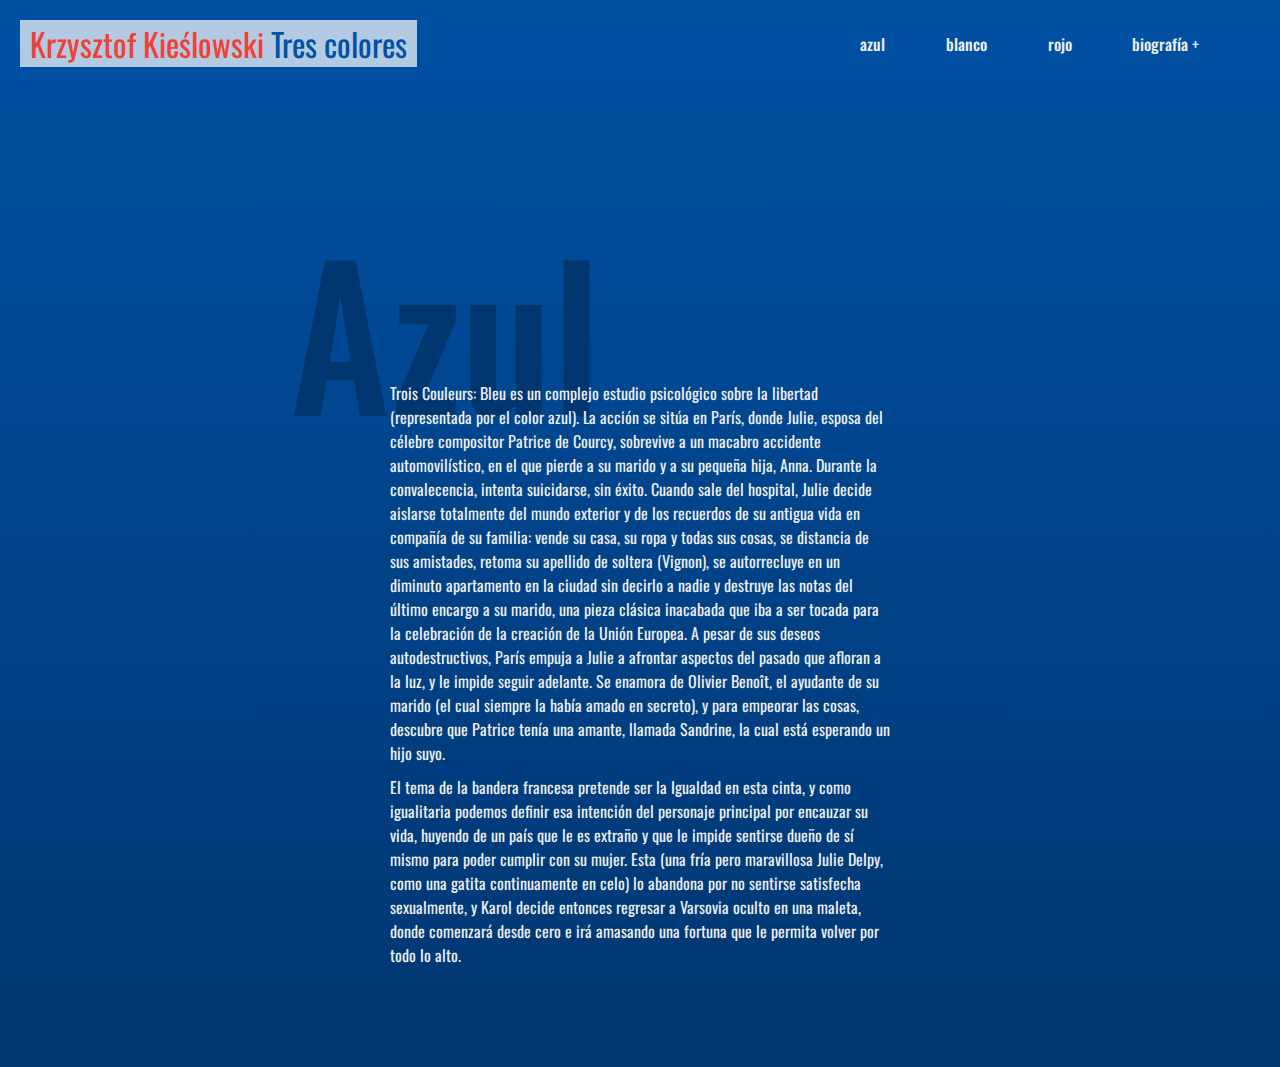
<file: azul.html>
<!DOCTYPE html>
<html>
<head>
	<meta charset="utf-8">
	<meta name="viewport" content="width=device-width, initial-scale=1">
	<link rel="preconnect" href="https://fonts.googleapis.com">
	<link rel="preconnect" href="https://fonts.gstatic.com" crossorigin>
	<link href="https://fonts.googleapis.com/css2?family=Oswald:wght@400;500&display=swap" rel="stylesheet">
	<link rel="stylesheet" type="text/css" href="css/estilo.css">
	<title>Krzysztof Kieślowski - Tres colores</title>
</head>
<body class="blanco azul">
	<header class="cabecera-interna">
		<h1><a href="index.html">Krzysztof Kieślowski <span>Tres colores</span></a></h1>
		<nav>
			<ul>
				<li><a href="azul.html">Azul</a></li>
				<li><a href="blanco.html">Blanco</a></li>
				<li><a href="rojo.html">Rojo</a></li>
				<li><a href="bio.html">Biografía</a></li>
			</ul>
		</nav>
	</header>
	<section class="contenedor">
		<h2>Azul</h2>
		<p>Trois Couleurs: Bleu es un complejo estudio psicológico sobre la libertad (representada por el color azul). La acción se sitúa en París, donde Julie, esposa del célebre compositor Patrice de Courcy, sobrevive a un macabro accidente automovilístico, en el que pierde a su marido y a su pequeña hija, Anna. Durante la convalecencia, intenta suicidarse, sin éxito. Cuando sale del hospital, Julie decide aislarse totalmente del mundo exterior y de los recuerdos de su antigua vida en compañía de su familia: vende su casa, su ropa y todas sus cosas, se distancia de sus amistades, retoma su apellido de soltera (Vignon), se autorrecluye en un diminuto apartamento en la ciudad sin decirlo a nadie y destruye las notas del último encargo a su marido, una pieza clásica inacabada que iba a ser tocada para la celebración de la creación de la Unión Europea.

		A pesar de sus deseos autodestructivos, París empuja a Julie a afrontar aspectos del pasado que afloran a la luz, y le impide seguir adelante. Se enamora de Olivier Benoît, el ayudante de su marido (el cual siempre la había amado en secreto), y para empeorar las cosas, descubre que Patrice tenía una amante, llamada Sandrine, la cual está esperando un hijo suyo.</p>

		<p>El tema de la bandera francesa pretende ser la Igualdad en esta cinta, y como igualitaria podemos definir esa intención del personaje principal por encauzar su vida, huyendo de un país que le es extraño y que le impide sentirse dueño de sí mismo para poder cumplir con su mujer. Esta (una fría pero maravillosa Julie Delpy, como una gatita continuamente en celo) lo abandona por no sentirse satisfecha sexualmente, y Karol decide entonces regresar a Varsovia oculto en una maleta, donde comenzará desde cero e irá amasando una fortuna que le permita volver por todo lo alto.</p>
	</section>
</body>
</html>
</file>
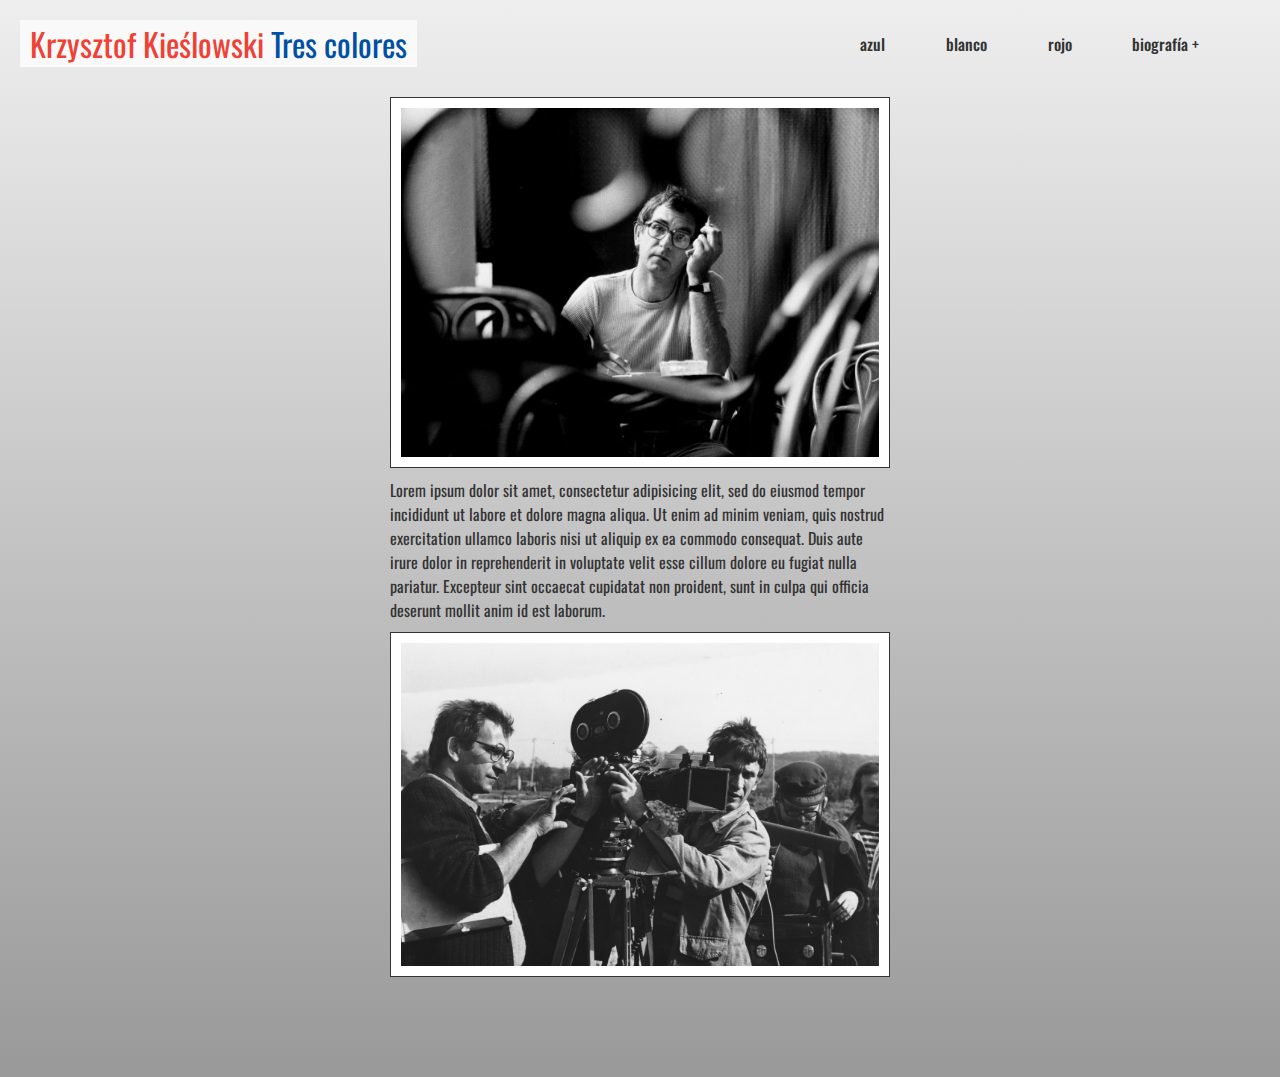
<file: bio.html>
<!DOCTYPE html>
<html>
<head>
	<meta charset="utf-8">
	<meta name="viewport" content="width=device-width, initial-scale=1">
	<link rel="preconnect" href="https://fonts.googleapis.com">
	<link rel="preconnect" href="https://fonts.gstatic.com" crossorigin>
	<link href="https://fonts.googleapis.com/css2?family=Oswald:wght@400;500&display=swap" rel="stylesheet">
	<link rel="stylesheet" type="text/css" href="css/estilo.css">
	<title>Krzysztof Kieślowski - Tres colores</title>
</head>
<body class="blanco">
	<header class="cabecera-interna">
		<h1><a href="index.html">Krzysztof Kieślowski <span>Tres colores</span></a></h1>
		<nav>
			<ul>
				<li><a href="azul.html">Azul</a></li>
				<li><a href="blanco.html">Blanco</a></li>
				<li><a href="rojo.html">Rojo</a></li>
				<li><a href="bio.html">Biografía</a></li>
			</ul>
		</nav>
	</header>
	<section class="contenedor">
	<img src="img/k01.jpg">
	<p>Lorem ipsum dolor sit amet, consectetur adipisicing elit, sed do eiusmod
	tempor incididunt ut labore et dolore magna aliqua. Ut enim ad minim veniam,
	quis nostrud exercitation ullamco laboris nisi ut aliquip ex ea commodo
	consequat. Duis aute irure dolor in reprehenderit in voluptate velit esse
	cillum dolore eu fugiat nulla pariatur. Excepteur sint occaecat cupidatat non
	proident, sunt in culpa qui officia deserunt mollit anim id est laborum.</p>
	<img src="img/k02.jpg">	
	</section>
</body>
</html>
</file>
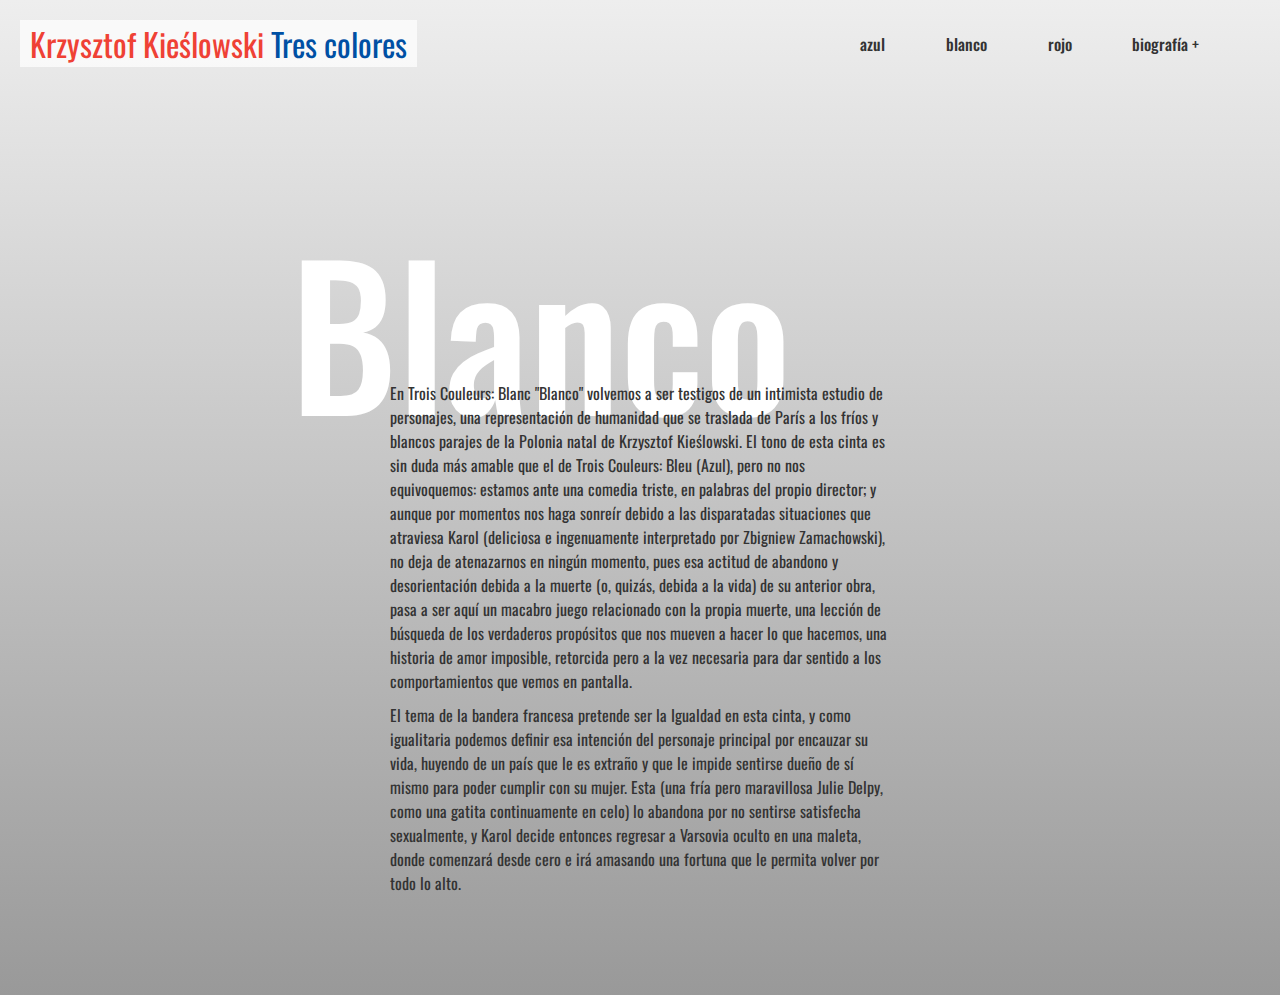
<file: blanco.html>
<!DOCTYPE html>
<html>
<head>
	<meta charset="utf-8">
	<meta name="viewport" content="width=device-width, initial-scale=1">
	<link rel="preconnect" href="https://fonts.googleapis.com">
	<link rel="preconnect" href="https://fonts.gstatic.com" crossorigin>
	<link href="https://fonts.googleapis.com/css2?family=Oswald:wght@400;500&display=swap" rel="stylesheet">
	<link rel="stylesheet" type="text/css" href="css/estilo.css">
	<title>Krzysztof Kieślowski - Tres colores</title>
</head>
<body class="blanco">
	<header class="cabecera-interna">
		<h1><a href="index.html">Krzysztof Kieślowski <span>Tres colores</span></a></h1>
		<nav>
			<ul>
				<li><a href="azul.html">Azul</a></li>
				<li><a href="blanco.html">Blanco</a></li>
				<li><a href="rojo.html">Rojo</a></li>
				<li><a href="bio.html">Biografía</a></li>
			</ul>
		</nav>
	</header>
	<section class="contenedor">
		<h2>Blanco</h2>
		<p>En Trois Couleurs: Blanc "Blanco" volvemos a ser testigos de un intimista estudio de personajes, una representación de humanidad que se traslada de París a los fríos y blancos parajes de la Polonia natal de Krzysztof Kieślowski. El tono de esta cinta es sin duda más amable que el de Trois Couleurs: Bleu (Azul), pero no nos equivoquemos: estamos ante una comedia triste, en palabras del propio director; y aunque por momentos nos haga sonreír debido a las disparatadas situaciones que atraviesa Karol (deliciosa e ingenuamente interpretado por Zbigniew Zamachowski), no deja de atenazarnos en ningún momento, pues esa actitud de abandono y desorientación debida a la muerte (o, quizás, debida a la vida) de su anterior obra, pasa a ser aquí un macabro juego relacionado con la propia muerte, una lección de búsqueda de los verdaderos propósitos que nos mueven a hacer lo que hacemos, una historia de amor imposible, retorcida pero a la vez necesaria para dar sentido a los comportamientos que vemos en pantalla.</p>

		<p>El tema de la bandera francesa pretende ser la Igualdad en esta cinta, y como igualitaria podemos definir esa intención del personaje principal por encauzar su vida, huyendo de un país que le es extraño y que le impide sentirse dueño de sí mismo para poder cumplir con su mujer. Esta (una fría pero maravillosa Julie Delpy, como una gatita continuamente en celo) lo abandona por no sentirse satisfecha sexualmente, y Karol decide entonces regresar a Varsovia oculto en una maleta, donde comenzará desde cero e irá amasando una fortuna que le permita volver por todo lo alto.</p>
	</section>
</body>
</html>
</file>
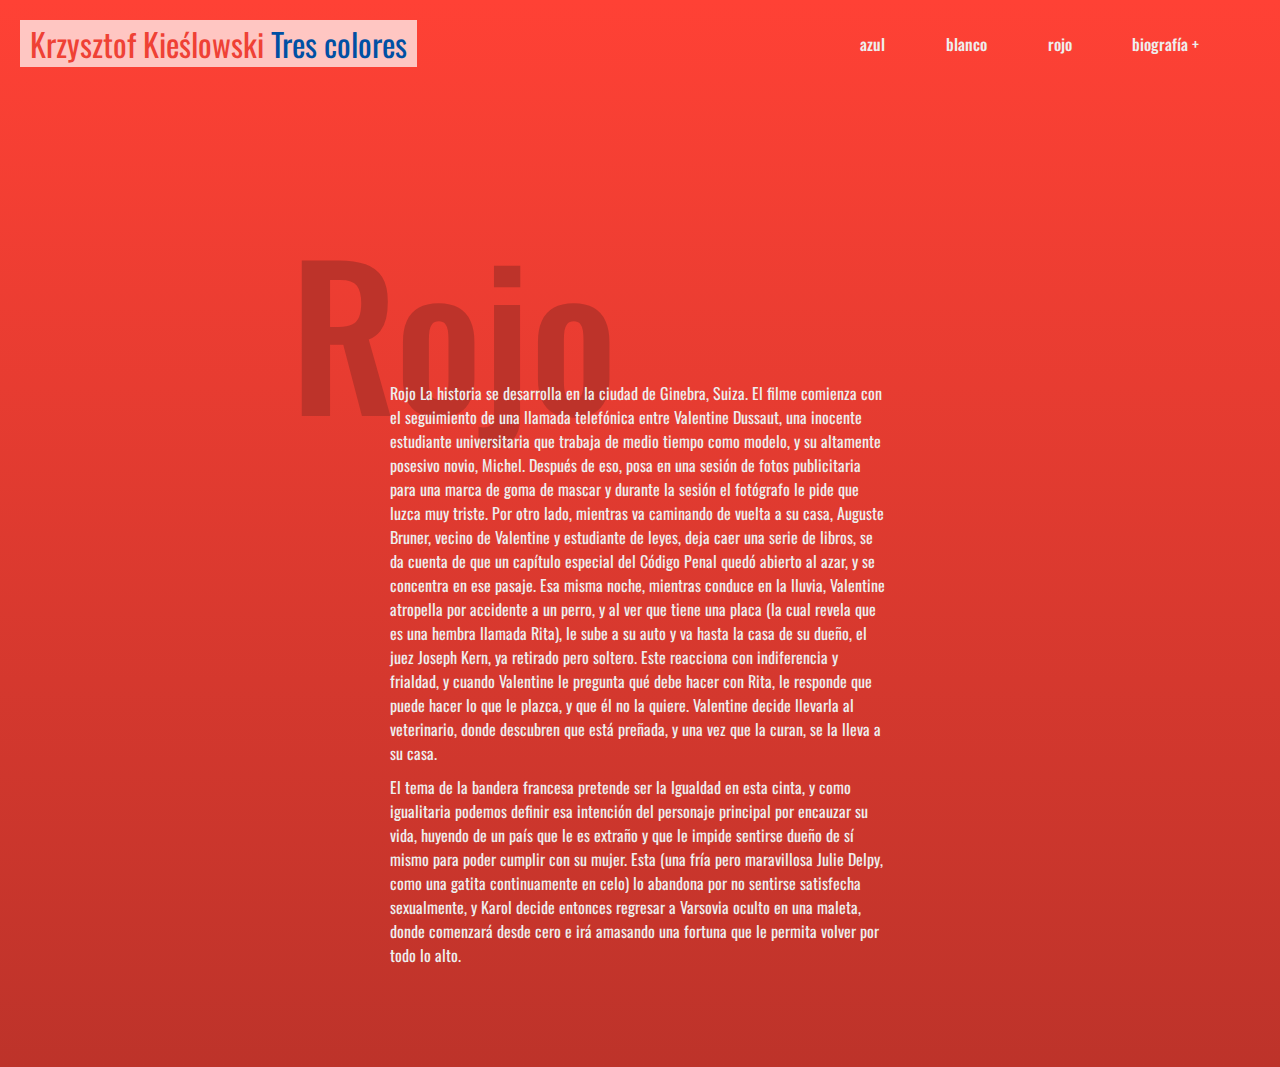
<file: rojo.html>
<!DOCTYPE html>
<html>
<head>
	<meta charset="utf-8">
	<meta name="viewport" content="width=device-width, initial-scale=1">
	<link rel="preconnect" href="https://fonts.googleapis.com">
	<link rel="preconnect" href="https://fonts.gstatic.com" crossorigin>
	<link href="https://fonts.googleapis.com/css2?family=Oswald:wght@400;500&display=swap" rel="stylesheet">
	<link rel="stylesheet" type="text/css" href="css/estilo.css">
	<title>Krzysztof Kieślowski - Tres colores</title>
</head>
<body class="blanco rojo">
	<header class="cabecera-interna">
		<h1><a href="index.html">Krzysztof Kieślowski <span>Tres colores</span></a></h1>
		<nav>
			<ul>
				<li><a href="azul.html">Azul</a></li>
				<li><a href="blanco.html">Blanco</a></li>
				<li><a href="rojo.html">Rojo</a></li>
				<li><a href="bio.html">Biografía</a></li>
			</ul>
		</nav>
	</header>
	<section class="contenedor">
		<h2>Rojo</h2>
		<p>Rojo
		La historia se desarrolla en la ciudad de Ginebra, Suiza. El filme comienza con el seguimiento de una llamada telefónica entre Valentine Dussaut, una inocente estudiante universitaria que trabaja de medio tiempo como modelo, y su altamente posesivo novio, Michel. Después de eso, posa en una sesión de fotos publicitaria para una marca de goma de mascar y durante la sesión el fotógrafo le pide que luzca muy triste. Por otro lado, mientras va caminando de vuelta a su casa, Auguste Bruner, vecino de Valentine y estudiante de leyes, deja caer una serie de libros, se da cuenta de que un capítulo especial del Código Penal quedó abierto al azar, y se concentra en ese pasaje. Esa misma noche, mientras conduce en la lluvia, Valentine atropella por accidente a un perro, y al ver que tiene una placa (la cual revela que es una hembra llamada Rita), le sube a su auto y va hasta la casa de su dueño, el juez Joseph Kern, ya retirado pero soltero. Este reacciona con indiferencia y frialdad, y cuando Valentine le pregunta qué debe hacer con Rita, le responde que puede hacer lo que le plazca, y que él no la quiere. Valentine decide llevarla al veterinario, donde descubren que está preñada, y una vez que la curan, se la lleva a su casa.</p>

		<p>El tema de la bandera francesa pretende ser la Igualdad en esta cinta, y como igualitaria podemos definir esa intención del personaje principal por encauzar su vida, huyendo de un país que le es extraño y que le impide sentirse dueño de sí mismo para poder cumplir con su mujer. Esta (una fría pero maravillosa Julie Delpy, como una gatita continuamente en celo) lo abandona por no sentirse satisfecha sexualmente, y Karol decide entonces regresar a Varsovia oculto en una maleta, donde comenzará desde cero e irá amasando una fortuna que le permita volver por todo lo alto.</p>
	</section>
</body>
</html>
</file>
<file: css/estilo.css>
*{
	margin: 0;
	padding: 0;
}
body{
	font-family: 'Oswald', sans-serif;
	font-weight: 400;
	min-width: 320px;
}
/*header{
	display: none;
}*/

header{
	position: absolute;
	z-index: 1;
	top: 0px;
	left: 0px;
	padding: 20px;
}
h1{
	font-weight: 400;
	padding: 0 10px;
	background-color: rgba(255,255,255,0.7);
	color: #ef4135;
}
.biografia{
	font-size: 1.5em;
	color: #333;
	text-transform: lowercase;
	font-weight: 400;

}
.biografia:after{
	content:" +";
}

h1 span{
	color:#0050a4;
}
nav ul{
	list-style: none;
	display: flex;
}
nav li{
	flex-grow:1;
}
nav a{
	display: block; /*Utilizamos block para que el enlace ocupe todo el espacio, no solo el texto*/
	height: 100vh;
	background: url("../img/blanco.jpg") no-repeat center;
	background-size: cover;
	text-decoration: none;
	color: white;
	font-size: 8em;
	font-weight: 500;
	text-transform: lowercase;
	position: relative;
}
nav a span{
	position: absolute;
	bottom: 40px;
	right: 40px;
}

nav li:first-child a{
	background-image: url(../img/azul.jpg);
	color:#0050a4 ;
}

nav li:last-child a{
	background-image: url(../img/rojo.jpg);
	color:#ef4135 ;
}

/*Responsive*/

@media screen and (max-width:1200px){
	nav a{
		font-size:6em;
	}
}

@media screen and (max-width:900px){
	 nav ul{
	 	display: block;
	 }
	 nav a{
	 	height: calc(100vh / 3);
	 	text-shadow: 1px 1px 5px rgba(0, 0, 0, 0.5);
	 }
	 nav li:first-child a{ 
	 background-position: center -60px;
	 }
	 nav li:last-child a{ 
	 background-position: center -120px;
	 }
}

/*páginas internas*/
.blanco{
	min-height: 100vh;
	background-image: linear-gradient(to top, #999, #eee);
}
.azul{
	background-image: linear-gradient(to top, #003670, #0050a4);
}
.rojo{
	background-image: linear-gradient(to top, #bd332a, #ff4135);
}

.cabecera-interna h1 a{
	text-decoration: none;
	color: #ef4135;
}
.cabecera-interna{
	position: static;
	display: flex;
	justify-content: space-between;
	align-items: center;
}
.cabecera-interna nav{
	width: 400px;
}
.cabecera-interna nav li a{
	display: inline;
	color: #333;
	font-size: 1em;
	background-image: none;
}
.azul .cabecera-interna nav a, .rojo .cabecera-interna nav a{ /*Esto es para darle los diferentes colores*/
	color: #eee;
}
.cabecera-interna li:last-child a::after{
	content:" +";
}
.contenedor{
	width: 500px;
	margin: 0 auto;
	padding-bottom: 100px;
}

.contenedor h2{
	font-weight: 500;
	font-size: 12em;
	color: white;
	position: relative;
	left: -100px;
	top: 100px;
}

.azul h2{
	color: #003670;
}
.rojo h2{
	color: #bd332a;
}

.contenedor p{
	color: #333;
	position: relative;
	z-index: 1;
	margin-top: 10px;
}

.azul p, .rojo p{
	color: #eee;
}

.contenedor img{
	display: block;
	border: 1px solid #333;
	background-color: white;
	padding: 10px;
	width: calc(100% - 22px);
	margin-top: 10px;

}
/*responsive*/
@media screen and (max-width:900px){
	.cabecera-interna{
		display: block;
	}
	.cabecera-interna h1{
		display: inline-block;
	}
	.cabecera-interna nav{
		margin-top: 20px;
	}
	.cabecera-interna nav a{
		text-shadow: none;
	}
	nav a{
		height: calc(100vh / 3);
		text-shadow: 1px 1px 3px rgba(3, 3, 3, 0.5);
	}
	nav ul{
		display: block;
	}
	.cabecera-interna nav ul{ /*namespacing - esta clase protege todo lo que no esté dentro de ella*/
		display: flex;
	}
	 nav li:first-child a{ 
	 background-position: center -60px;
	 }
	 nav li:last-child a{ 
	 background-position: center -120px;
	 }
}
@media screen and (max-width:700px){
	.cabecera-interna nav{
		width: 100%;
	}
	.contenedor{
		width: 85%;
	}
	.contenedor h2{
		position: static;
		font-size: 1.5em;
	}
}
@media screen and (max-width:500px){
	h1 span{
		display: block;
	}
	.biografia{
		display: none;
	}
	nav a span{
		font-size:0.6em;
		bottom: 20px;
		right: 20px;
	}
	 nav li:first-child a{ 
	 background-position: center 0px;
	 }
	 nav li:last-child a{ 
	 background-position: center 0px;
	 }
}
</file>
